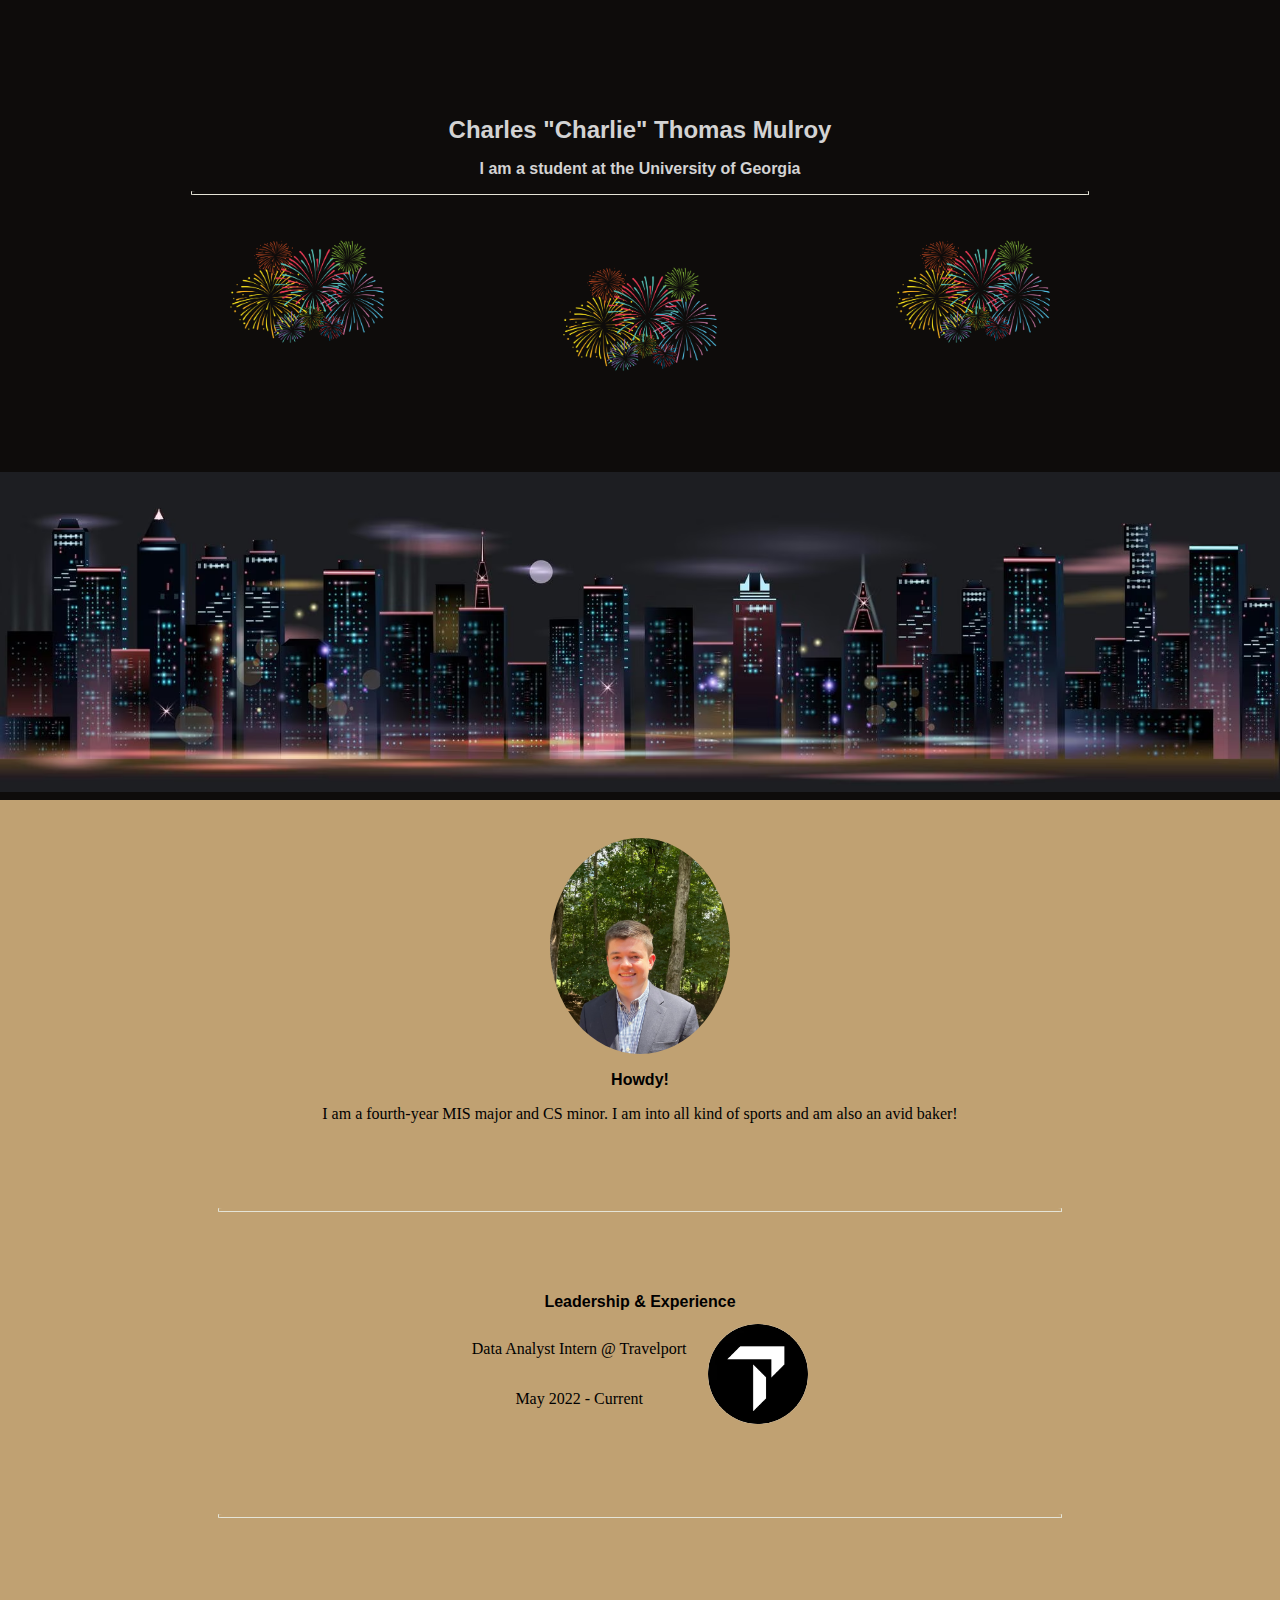
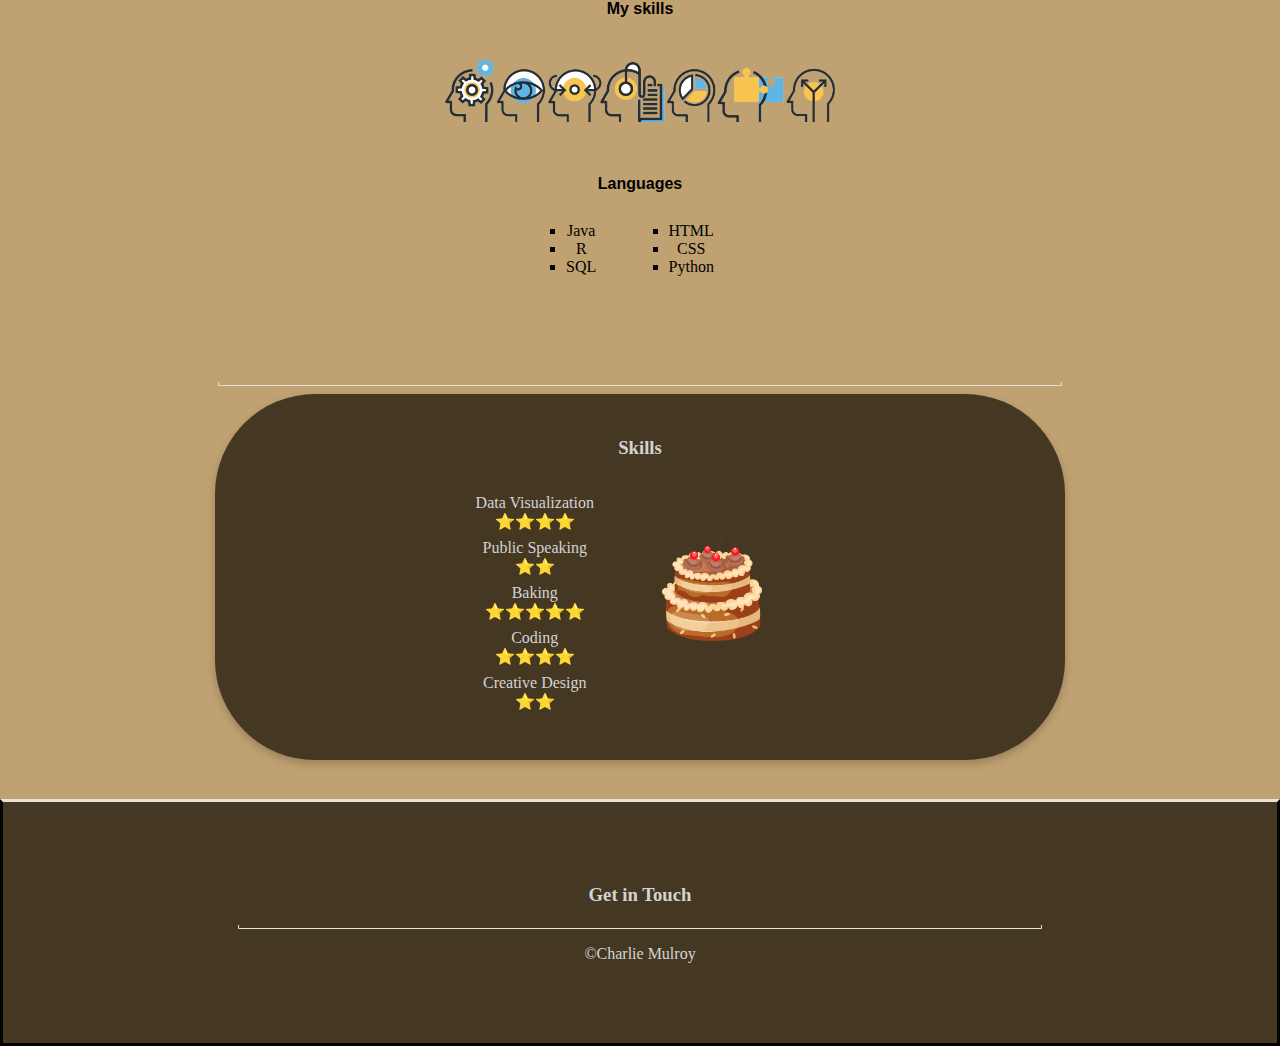
<file: index.html>
<!DOCTYPE html>
<html lang="en">

<head>
    <meta charset="utf-8">
    <link rel="icon" href="/favicon.ico">
    <title>Charles Thomas Mulroy</title>
    <meta name="description" content="As the birthplace of public higher
    education">
    <link rel="stylesheet" href="./style.css">
</head>

<body>
    <div class="top">
        <h1 class="topText">Charles "Charlie" Thomas Mulroy</h1>

        <h2 class="topText">I am a student at the University of Georgia</h2>

        <hr>

        <div class="fireworkSection">

            <img class="firework1" src="./fireworks.png" alt="fireworks" width=12%>

            <img class="firework2" src="./fireworks.png" alt="fireworks" width=12%>

            <img class="firework3" src="./fireworks.png" alt="fireworks" width=12%>

        </div>

        <img class="movie" src="./city.avif" alt="Movie collage" height="40%" width="100%">

    </div>

    <div class="middle">

        <div class="section1">

            <img class="me" src="./charliemulroy.jpg" alt="Photo of Me" width=180px>

            <h2> Howdy! </h2>
            <p>
                I am a fourth-year MIS major and CS minor. I am into all kind of sports and am also an avid baker!
            </p>

        </div>

        <hr>

        <div class="section2">
            <h2> Leadership & Experience </h2>

            <div class="leadership">

                <div class="workInfo">

                    <p> Data Analyst Intern @ Travelport </p>
                    <p> May 2022 - Current </p>

                </div>

                <img class="Travelport" src="./travelport.avif" alt="travelport" width=12%>

            </div>

        </div>

        <hr>

        <div class="section2">

            <h2> My skills </h2>

            <img class="coding" src="./coding.png" alt="Coding" width=54% heigh=21%>

            <h2> Languages </h2>

            <div class="languages">

                <ul class="centeredList">
                    <li> Java
                    <li> R
                    <li> SQL
                </ul>

                <ul class="centeredList">
                    <li> HTML
                    <li> CSS
                    <li> Python
                </ul>

            </div>


        </div>

        <hr>

        <div class="card">

            <h3 class="cardText"> Skills </h3> 

            <div class="Skills">

                <div class="SkillsList">

                    <dl>
                        <dt>Data Visualization</dt><dd>⭐⭐⭐⭐</dd>
                        <dt>Public Speaking</dt><dd>⭐⭐</dd>
                        <dt>Baking</dt><dd>⭐⭐⭐⭐⭐</dd>
                        <dt>Coding</dt><dd>⭐⭐⭐⭐</dd>
                        <dt>Creative Design</dt><dd>⭐⭐</dd>
                    </dl>
                </div>

                <img class="cake" src="./cake.png" alt="cake" width=8% height=8%>
            </div>

        </div>

    </div>

    <div class="bottom">
        <h3> <a class="button" href = "contact.html" >Get in Touch</a> </h3>

        <hr>

        <p class="copyright">
            &copy;Charlie Mulroy
        </p>
    </div>

</body>

</html>
</file>
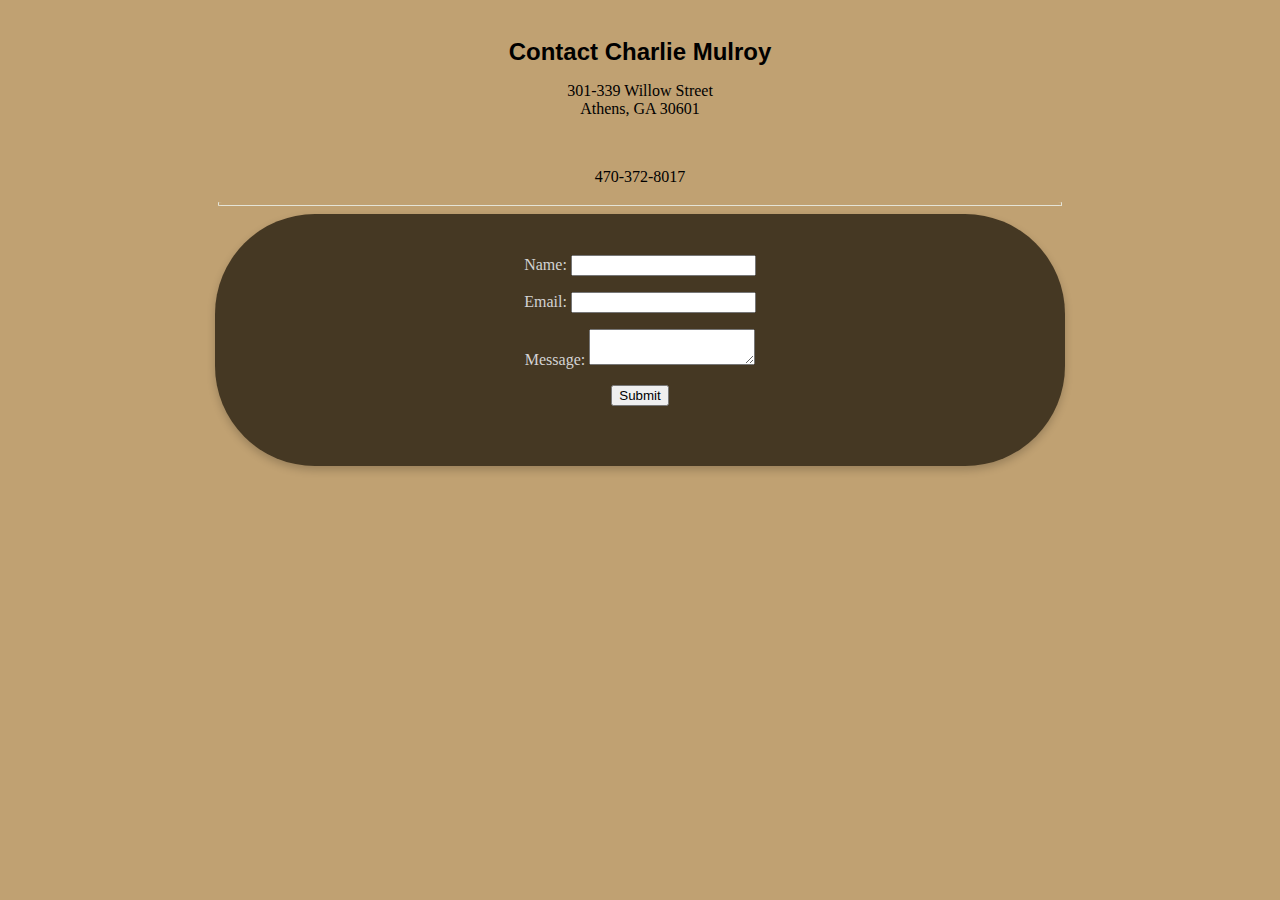
<file: contact.html>
<!DOCTYPE html>
<html lang="en">
<head>
    <meta charset="utf-8">
    <link rel="icon" href="/favicon.ico">
    <title>Contact Charlie Mulroy</title>
    <meta name="description" content="As the birthplace of public higher
    education">
    <link rel="stylesheet" href="./style.css">
</head>

<body>
     <div class="middle">
          <h1> Contact Charlie Mulroy </h1>

          <p> 
               301-339 Willow Street <br>
               Athens, GA 30601
          </p>

          <br>

          <p> 470-372-8017 </p>

          <hr>

          <div class="form">
               <form action="mailto:ctmulroy@gmail.com" method="post">
                    <p> Name: <input type="text" name="Name"> <br> </p>
                    <p> Email: <input type="email" name="email"> <br> </p>
                    <p> Message: <textarea name="message" rows="2" cols="18"></textarea> <br> </p>
                    <input type ="submit" name="submit">
               </form>
          </div>
     </div>

</body>
</html>
</file>
<file: style.css>
body {
    margin: 0;
    background-color: #c0a172;
}

.top {
    background-color: #0e0c0b;
    padding-top: 20px;
    position: relative;
    height: 700px;
    padding-top: 100px;
    margin: 0;
    justify-content: center;
    text-align: center;
}

.topText {
    color: lightgray;
}

.middle {
    background: color #baa378;
    justify-content: center;
    text-align: center;
    margin: 3%;
}

.bottom {
    background-color: #453823;
    margin: 0;
    padding: 5%;
    justify-content: center;
    text-align: center;
    border-top: #e5e4d7;
    border-style: solid;
}

h2 {
    font-family: 'Monserrat', sans-serif;
    font-size: medium;
}

h1 {
    font-family: Verdana, Geneva, Tahoma, sans-serif;
    font-size:x-large;
}

a {
    color: blue;
    text-decoration: none;
}

a:hover {
    color: aqua;
}

.fireworkSection {
    display: flex;
    flex-direction: row;
    text-align: center;
    justify-content: center;
    padding-top: 5%;
    padding-bottom: 20%;
}

.section1 {
    padding-bottom: 5%;
    width: 60%;
    margin: auto;
}

.section2 {
    padding-top: 5%;
    padding-bottom: 5%;
    width: 60%;
    margin: auto;
    text-align: center;
}

.section3 {
    padding-top: 5%;
    padding-bottom: 5%;
    width: 60%;
    margin: auto;
}

.button {
    background-color: #453823;
    color:lightgray;
    border-radius: 10%; 
    padding: 10px;
}

hr {
    border-style: groove;
    border-color: #e5e4d7;
}

.firework1 {
    top: 30%;
    right: 30%;
    padding-right: 40%;
    padding-bottom: 10%;
    position: absolute;
}

.firework2 {
    top: 30%;
    left: 70%;
    padding-bottom: 10%;
    position: absolute;
}

.movie {
    position: absolute;
    padding-top: 10%;
    left: 0%;
    bottom: 1%;
    border:#e5e4d7;
    border-radius: 0px;
}

.header {
    width: 60%;
    margin: auto;
}

.me {
    position: relative;
    border-radius: 70%;
}

.cake {
    margin: 5%;
    margin-top: 7%;
    min-width: 100px;
}

.leadership {
    display: flex;
    flex-direction: row;
    text-align: center;
    justify-content: center;
    padding-bottom: 3%;
}

.languages {
    display: flex;
    flex-direction: row;
    text-align: center;
    justify-content: center;
    padding-bottom: 3%;
}

.coding {
    margin: 0%;
    padding-top: 4%;
    padding-bottom: 5%;
}

.Skills {
    display: flex;
    flex-direction: row;
    text-align: center;
    justify-content: center;
    color: lightgray;
    padding-bottom: 3%;
}

.dt {
    font-weight: bold;
    text-decoration: underline;
}

  dd {
    margin: 0;
    padding: 0 0 0.5em 0;
}

ul {
    list-style-type: square;
    padding-left: 0;
}


hr {
    border-top:#453823;
    border-radius: 5%;
    overflow: visible;
    text-align: center;
    height: 3px;
    width: 70%;
}

.Travelport {
    margin: 0%;
    min-width: 100px;
    border-radius: 70%;
}

.workInfo {
    display: flex;
    flex-direction: column;
    text-align: center;
    justify-content: center;
    padding-right: 3%;
}


.card {
    box-shadow: 0 4px 8px 0 rgba(0,0,0,0.2);
    transition: 0.3s;
    border-radius: 100px;
    background-color: #453823;
    padding-top: 2%;
    text-align: center;
    max-width: 850px;
    margin: auto;
}

.form {
    box-shadow: 0 4px 8px 0 rgba(0,0,0,0.2);
    transition: 0.3s;
    border-radius: 100px;
    background-color: #453823;
    padding-top: 2%;
    padding-bottom: 5%;
    text-align: center;
    max-width: 850px;
    margin: auto;
    color: lightgray;
}

.cardText {
    color: lightgray;
}

.card:hover {
    box-shadow: 0 8px 16px 0 rgba(0,0,0,0.2);
}

.copyright {
    color:lightgray;
}

.centeredList {
    padding-left: 5%;
    padding-right: 5%;
}

.SkillsList {
    display: flex;
    flex-direction: column;
    text-align: center;
    justify-content: center;
    padding-right: 3%;
}
</file>
